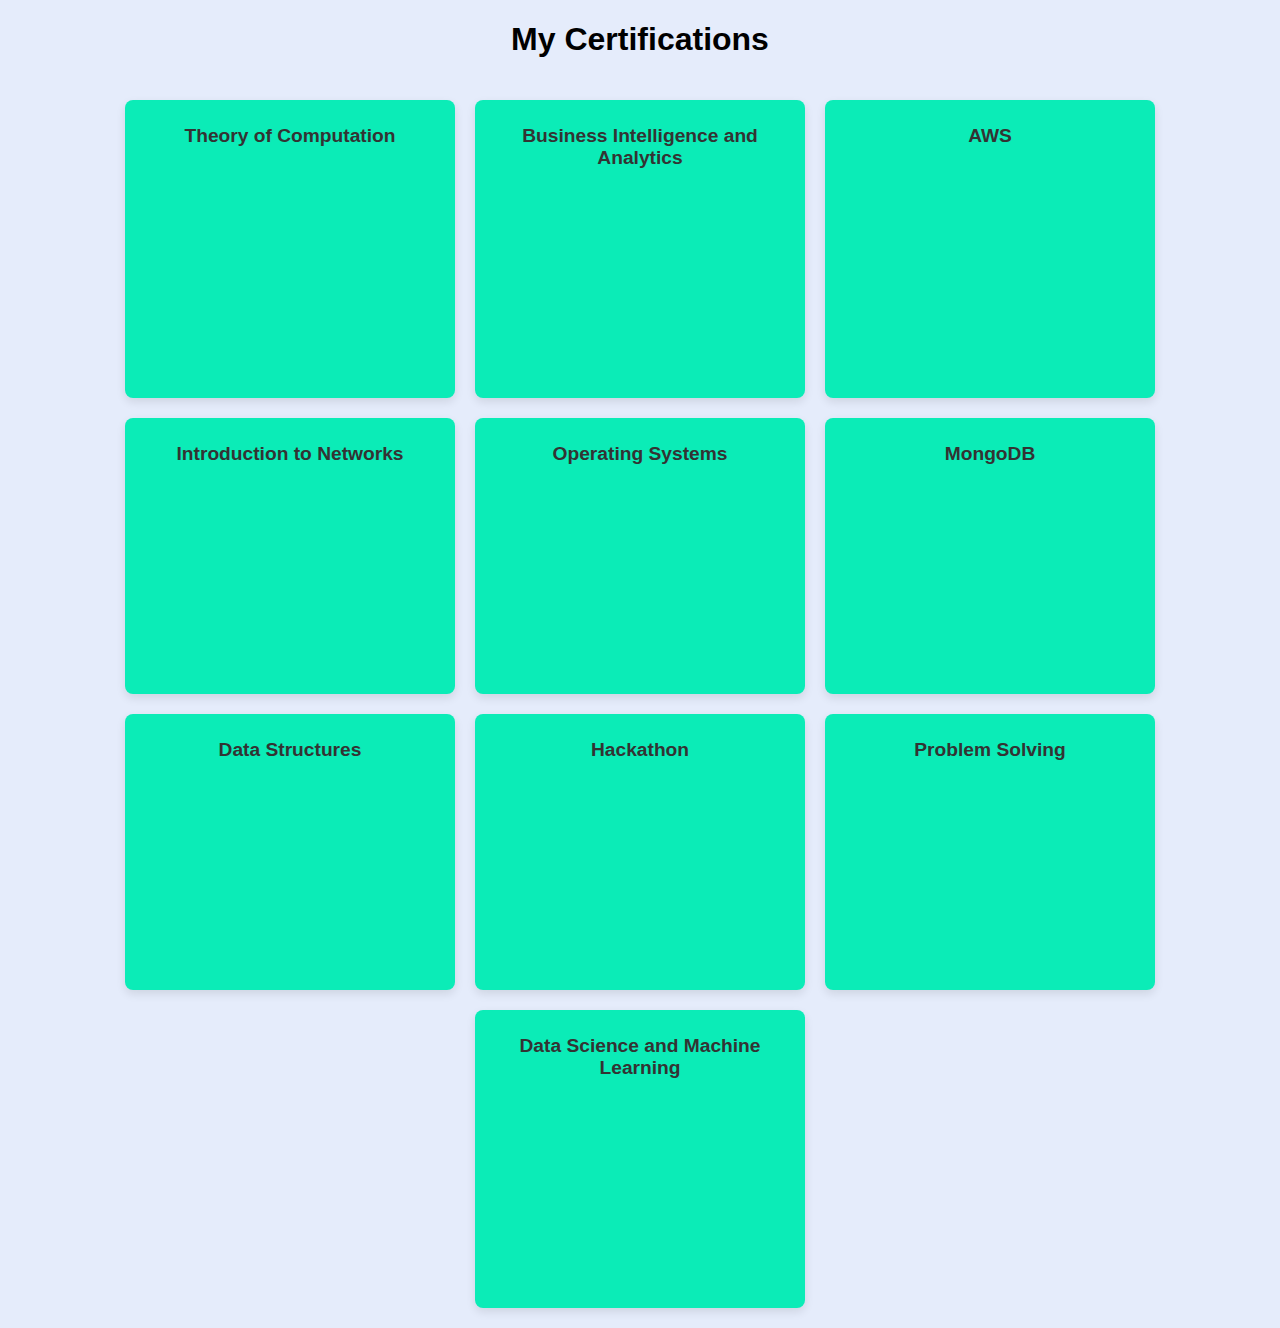
<file: certifications.html>
<!DOCTYPE html>
<html lang="en"><head>
    <meta charset="UTF-8">
    <meta name="viewport" content="width=device-width, initial-scale=1.0">
    <title>My Certifications</title>

    <style>
        body {
            font-family: Arial, sans-serif;
            margin: 0;
            padding: 0;
            background-color: #f4f4f9;
            display: flex;
            justify-content: center;
            align-items: center;
            min-height: 100vh;
            flex-direction: column;
            background-color: #e5ecfb;
        }

        

        .certifications-container {
            display: flex;
            flex-wrap: wrap;
            gap: 20px;
            justify-content: center;
            padding: 20px;
        }

        .certification {
            background-color: white;
            border-radius: 8px;
            box-shadow: 0 4px 10px rgba(0, 0, 0, 0.1);
            padding: 15px;
            max-width: 300px;
            text-align: center;
            transition: transform 0.3s ease, box-shadow 0.3s ease;
            cursor: pointer;
            position: relative;
            overflow: hidden;

            background-color: #0becb7;
        }

        .certification iframe {
            width: 100%;
            height: 200px;
            border: none;
            pointer-events: none;
        }

        .certification:hover {
            transform: translateY(-10px);
            box-shadow: 0 6px 15px rgba(0, 0, 0, 0.2);
        }

        .certification:hover iframe {
            transform: translateY(-50%);
        }

        .certification h2 {
            font-size: 1.2em;
            color: #333;
            margin: 10px 0;
        }
    </style>
</head>
<body>

        <h1>My Certifications</h1>

    
    <div class="certifications-container">
        <!-- Certification 1 -->
        <div class="certification" onclick="openCertificate('https://drive.google.com/file/d/11DLRL3M-vB21oC97HArs6JhKaKAtiWSi/view?usp=sharing')">
            <h2>Theory of Computation</h2>
            <iframe src="https://drive.google.com/file/d/11DLRL3M-vB21oC97HArs6JhKaKAtiWSi/preview"></iframe>
        </div>

        <!-- Certification 2 -->
        <div class="certification" onclick="openCertificate('https://drive.google.com/file/d/11NiQo0e8bG69AfEpWXHjQr2o-XI68z1s/view?usp=drive_link')">
            <h2>Business Intelligence and Analytics</h2>
            <iframe src="https://drive.google.com/file/d/11NiQo0e8bG69AfEpWXHjQr2o-XI68z1s/preview"></iframe>
        </div>

        <!-- Certification 3 -->
        <div class="certification" onclick="openCertificate('https://drive.google.com/file/d/11_QdYJmpeUz3mzPX5OL6FXgGvAhA-B5y/view?usp=drive_link')">
            <h2>AWS</h2>
            <iframe src="https://drive.google.com/file/d/11_QdYJmpeUz3mzPX5OL6FXgGvAhA-B5y/preview"></iframe>
        </div>

        <!-- Certification 4 -->
        <div class="certification" onclick="openCertificate('https://drive.google.com/file/d/11CuGMoGy6yfZWTk2Fps2V7gMvAiNQ8Xs/view?usp=drive_link')">
            <h2>Introduction to Networks</h2>
            <iframe src="https://drive.google.com/file/d/11CuGMoGy6yfZWTk2Fps2V7gMvAiNQ8Xs/preview"></iframe>
        </div>

        <!-- Certification 5 -->
        <div class="certification" onclick="openCertificate('https://drive.google.com/file/d/11qO4UbUjJy4TMjnKzHXwUIRwemORcAKx/view?usp=drive_link')">
            <h2>Operating Systems</h2>
            <iframe src="https://drive.google.com/file/d/11qO4UbUjJy4TMjnKzHXwUIRwemORcAKx/preview"></iframe>
        </div>

        <!-- Certification 6 -->
        <div class="certification" onclick="openCertificate('https://drive.google.com/file/d/11utCLhkIXvibRI-tHlAwdMSOvaoNQU6G/view?usp=drive_link')">
            <h2>MongoDB</h2>
            <iframe src="https://drive.google.com/file/d/11utCLhkIXvibRI-tHlAwdMSOvaoNQU6G/preview"></iframe>
        </div>

        <!-- Certification 7 -->
        <div class="certification" onclick="openCertificate('https://drive.google.com/file/d/12ZO1hqWVV-M-zmfhutvfz1bgpP4wniso/view?usp=drive_link')">
            <h2>Data Structures</h2>
            <iframe src="https://drive.google.com/file/d/12ZO1hqWVV-M-zmfhutvfz1bgpP4wniso/preview"></iframe>
        </div>
        <div class="certification" onclick="openCertificate('https://drive.google.com/file/d/10hFs0NRbZAyhhT6VQLbfzLxjTQIXceHH/view?usp=drive_link')">
            <h2>Hackathon</h2>
            <iframe src="https://drive.google.com/file/d/10hFs0NRbZAyhhT6VQLbfzLxjTQIXceHH/preview"></iframe>
        </div>
        <div class="certification" onclick="openCertificate('https://drive.google.com/file/d/13H0LJo0J47pe3UeMKEoE2fahMjMUpzyT/view?usp=drive_link')">
            <h2>Problem Solving</h2>
            <iframe src="https://drive.google.com/file/d/13H0LJo0J47pe3UeMKEoE2fahMjMUpzyT/preview"></iframe>
        </div>
<div class="certification" onclick="openCertificate('https://drive.google.com/file/d/1SdUoQh_IhkA-PLk--ckqwRc2VqXbC9iS/view?usp=drive_link')">
            <h2>Data Science and Machine Learning</h2>
            <iframe src="https://drive.google.com/file/d/1SdUoQh_IhkA-PLk--ckqwRc2VqXbC9iS/preview"></iframe>
        </div>
    
        
    </div>

    <script>
        function openCertificate(link) {
            window.open(link, '_blank');
        }
    </script>



</body></html>
</file>
